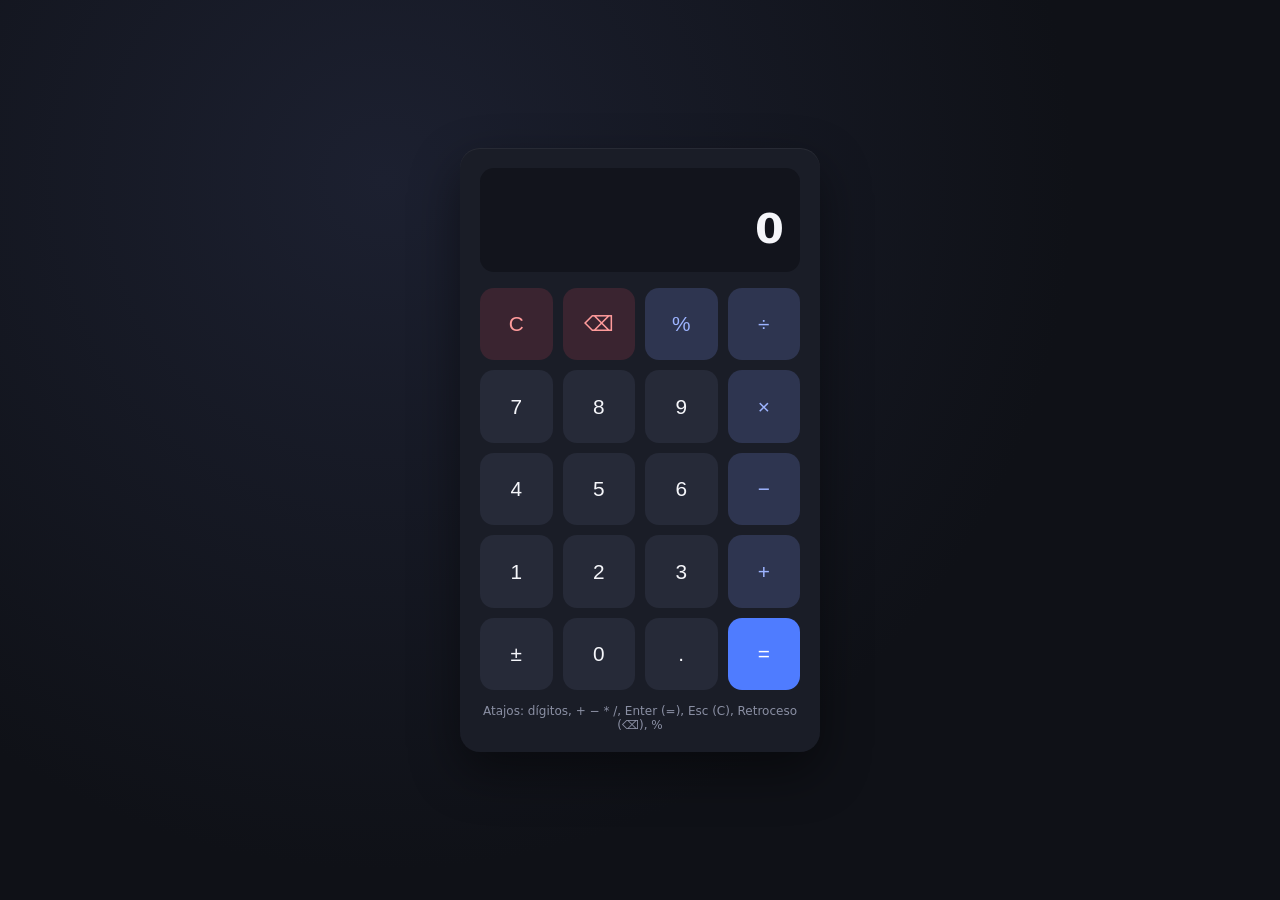
<file: index.html>
<!DOCTYPE html>
<html lang="es">
<head>
  <meta charset="UTF-8" />
  <meta name="viewport" content="width=device-width, initial-scale=1.0" />
  <title>Calculadora</title>
  <style>
    :root {
      --bg: #0f1117;
      --card: #1a1d27;
      --display: #12141c;
      --text: #f5f6fa;
      --text-dim: #8a8fa3;
      --btn: #262a38;
      --btn-hover: #323748;
      --accent: #4f7cff;
      --accent-hover: #6589ff;
      --op: #2e3550;
      --op-hover: #3a4370;
      --danger: #3a2430;
      --danger-hover: #4d2f40;
      --radius: 14px;
    }

    * {
      margin: 0;
      padding: 0;
      box-sizing: border-box;
    }

    body {
      min-height: 100vh;
      display: grid;
      place-items: center;
      font-family: "Segoe UI", system-ui, -apple-system, sans-serif;
      background: radial-gradient(circle at 30% 20%, #1c2030 0%, var(--bg) 60%);
      color: var(--text);
      padding: 16px;
    }

    .calculator {
      width: 100%;
      max-width: 360px;
      background: var(--card);
      border-radius: 20px;
      padding: 20px;
      box-shadow: 0 20px 50px rgba(0, 0, 0, 0.45), inset 0 1px 0 rgba(255, 255, 255, 0.06);
    }

    .display {
      background: var(--display);
      border-radius: var(--radius);
      padding: 18px 16px;
      margin-bottom: 16px;
      text-align: right;
      overflow: hidden;
    }

    .display .expression {
      min-height: 1.2em;
      font-size: 0.95rem;
      color: var(--text-dim);
      white-space: nowrap;
      overflow: hidden;
      text-overflow: ellipsis;
    }

    .display .value {
      font-size: 2.6rem;
      font-weight: 600;
      line-height: 1.2;
      white-space: nowrap;
      overflow: hidden;
      text-overflow: ellipsis;
    }

    .display .value.error {
      color: #ff6b6b;
      font-size: 1.6rem;
    }

    .keys {
      display: grid;
      grid-template-columns: repeat(4, 1fr);
      gap: 10px;
    }

    .keys button {
      aspect-ratio: 1;
      border: none;
      border-radius: var(--radius);
      font-size: 1.3rem;
      font-weight: 500;
      color: var(--text);
      background: var(--btn);
      cursor: pointer;
      transition: background 0.15s ease, transform 0.05s ease;
      user-select: none;
    }

    .keys button:hover { background: var(--btn-hover); }
    .keys button:active { transform: scale(0.95); }

    .keys button.op {
      background: var(--op);
      color: #9db4ff;
    }
    .keys button.op:hover { background: var(--op-hover); }

    .keys button.op.active {
      background: var(--accent);
      color: #fff;
    }

    .keys button.danger {
      background: var(--danger);
      color: #ff9b9b;
    }
    .keys button.danger:hover { background: var(--danger-hover); }

    .keys button.equals {
      background: var(--accent);
      color: #fff;
    }
    .keys button.equals:hover { background: var(--accent-hover); }

    .keys button.span-2 {
      grid-column: span 2;
      aspect-ratio: auto;
    }

    .hint {
      margin-top: 14px;
      text-align: center;
      font-size: 0.75rem;
      color: var(--text-dim);
    }

    @media (max-width: 380px) {
      .display .value { font-size: 2rem; }
      .keys button { font-size: 1.1rem; }
    }
  </style>
</head>
<body>
  <main class="calculator" aria-label="Calculadora">
    <div class="display">
      <div class="expression" id="expression">&nbsp;</div>
      <div class="value" id="value" aria-live="polite">0</div>
    </div>

    <div class="keys" id="keys">
      <button class="danger" data-action="clear" aria-label="Borrar todo">C</button>
      <button class="danger" data-action="backspace" aria-label="Borrar último dígito">⌫</button>
      <button class="op" data-action="percent" aria-label="Porcentaje">%</button>
      <button class="op" data-operator="/" aria-label="Dividir">÷</button>

      <button data-digit="7">7</button>
      <button data-digit="8">8</button>
      <button data-digit="9">9</button>
      <button class="op" data-operator="*" aria-label="Multiplicar">×</button>

      <button data-digit="4">4</button>
      <button data-digit="5">5</button>
      <button data-digit="6">6</button>
      <button class="op" data-operator="-" aria-label="Restar">−</button>

      <button data-digit="1">1</button>
      <button data-digit="2">2</button>
      <button data-digit="3">3</button>
      <button class="op" data-operator="+" aria-label="Sumar">+</button>

      <button data-action="negate" aria-label="Cambiar signo">±</button>
      <button data-digit="0">0</button>
      <button data-action="decimal" aria-label="Punto decimal">.</button>
      <button class="equals" data-action="equals" aria-label="Igual">=</button>
    </div>

    <p class="hint">Atajos: dígitos, + − * /, Enter (=), Esc (C), Retroceso (⌫), %</p>
  </main>

  <script>
    (() => {
      "use strict";

      const OP_SYMBOL = { "+": "+", "-": "−", "*": "×", "/": "÷" };
      const MAX_DIGITS = 15;

      const expressionEl = document.getElementById("expression");
      const valueEl = document.getElementById("value");
      const keysEl = document.getElementById("keys");

      const state = {
        current: "0",
        previous: null,
        operator: null,
        overwrite: true,
        error: false,
      };

      function formatNumber(n) {
        if (!Number.isFinite(n)) return "Error";
        if (Math.abs(n) >= 1e16 || (Math.abs(n) < 1e-9 && n !== 0)) {
          return n.toExponential(6).replace(/\.?0+e/, "e");
        }
        const rounded = parseFloat(n.toPrecision(12));
        return String(rounded);
      }

      function countDigits(value) {
        return value.replace(/[-.]/g, "").length;
      }

      function setError(message) {
        state.error = true;
        state.current = "0";
        state.previous = null;
        state.operator = null;
        state.overwrite = true;
        expressionEl.innerHTML = "&nbsp;";
        valueEl.textContent = message;
        valueEl.classList.add("error");
      }

      function updateDisplay() {
        if (state.error) return;

        valueEl.classList.remove("error");
        valueEl.textContent = state.current;

        let expr = "";
        if (state.previous !== null && state.operator) {
          expr = `${formatNumber(state.previous)} ${OP_SYMBOL[state.operator]}`;
          if (state.overwrite) expr += " ?";
        }
        expressionEl.textContent = expr || "\u00a0";

        keysEl.querySelectorAll("button[data-operator]").forEach((btn) => {
          btn.classList.toggle("active", state.operator === btn.dataset.operator && state.overwrite);
        });
      }

      function compute(a, b, op) {
        switch (op) {
          case "+": return a + b;
          case "-": return a - b;
          case "*": return a * b;
          case "/":
            if (b === 0) {
              setError("No se puede dividir entre 0");
              return null;
            }
            return a / b;
          default:
            return b;
        }
      }

      function inputDigit(digit) {
        if (state.error) clearAll();

        if (state.overwrite) {
          state.current = digit === "." ? "0." : digit;
          state.overwrite = false;
          if (state.error === false && digit !== ".") valueEl.classList.remove("error");
        } else {
          if (digit === "." && state.current.includes(".")) return;
          if (countDigits(state.current) >= MAX_DIGITS) return;
          state.current = state.current === "0" && digit !== "." ? digit : state.current + digit;
        }
        updateDisplay();
      }

      function inputDecimal() {
        inputDigit(".");
      }

      function setOperator(op) {
        if (state.error) {
          if (state.operator === null) return;
          clearAll();
        }

        if (state.operator && !state.overwrite && state.previous !== null) {
          const result = compute(state.previous, parseFloat(state.current), state.operator);
          if (result === null) return;
          state.previous = result;
          state.current = formatNumber(result);
        } else {
          state.previous = parseFloat(state.current);
        }

        state.operator = op;
        state.overwrite = true;
        updateDisplay();
      }

      function evaluate() {
        if (state.error || state.operator === null || state.previous === null) return;

        const result = compute(state.previous, parseFloat(state.current), state.operator);
        if (result === null) return;

        expressionEl.textContent = `${formatNumber(state.previous)} ${OP_SYMBOL[state.operator]} ${formatNumber(parseFloat(state.current))} =`;
        state.current = formatNumber(result);
        state.previous = null;
        state.operator = null;
        state.overwrite = true;
        valueEl.textContent = state.current;
      }

      function clearAll() {
        state.current = "0";
        state.previous = null;
        state.operator = null;
        state.overwrite = true;
        state.error = false;
        valueEl.classList.remove("error");
        updateDisplay();
      }

      function backspace() {
        if (state.error) {
          clearAll();
          return;
        }
        if (state.overwrite) return;
        state.current = state.current.length > 1 ? state.current.slice(0, -1) : "0";
        if (state.current === "-") state.current = "0";
        updateDisplay();
      }

      function toggleSign() {
        if (state.error) return;
        if (state.current === "0") return;
        state.current = state.current.startsWith("-")
          ? state.current.slice(1)
          : "-" + state.current;
        state.overwrite = false;
        updateDisplay();
      }

      function percent() {
        if (state.error) return;
        const base = state.previous !== null && state.operator ? state.previous : 1;
        const result = parseFloat(state.current) * base / 100;
        state.current = formatNumber(result);
        state.overwrite = true;
        updateDisplay();
      }

      const ACTIONS = {
        clear: clearAll,
        backspace,
        decimal: inputDecimal,
        negate: toggleSign,
        percent,
        equals: evaluate,
      };

      function handleKey(key) {
        if (key.digit !== undefined) inputDigit(key.digit);
        else if (key.operator !== undefined) setOperator(key.operator);
        else if (ACTIONS[key.action]) ACTIONS[key.action]();
      }

      keysEl.addEventListener("click", (event) => {
        const button = event.target.closest("button");
        if (!button) return;
        handleKey(button.dataset);
      });

      const KEY_MAP = {
        "0": { digit: "0" }, "1": { digit: "1" }, "2": { digit: "2" },
        "3": { digit: "3" }, "4": { digit: "4" }, "5": { digit: "5" },
        "6": { digit: "6" }, "7": { digit: "7" }, "8": { digit: "8" },
        "9": { digit: "9" },
        ".": { action: "decimal" }, ",": { action: "decimal" },
        "+": { operator: "+" }, "-": { operator: "-" },
        "*": { operator: "*" }, "/": { operator: "/" },
        "Enter": { action: "equals" }, "=": { action: "equals" },
        "Escape": { action: "clear" }, "Backspace": { action: "backspace" },
        "%": { action: "percent" },
      };

      document.addEventListener("keydown", (event) => {
        if (event.ctrlKey || event.metaKey || event.altKey) return;
        const key = KEY_MAP[event.key];
        if (!key) return;
        event.preventDefault();
        handleKey(key);
      });

      updateDisplay();
    })();
  </script>
</body>
</html>
</file>
